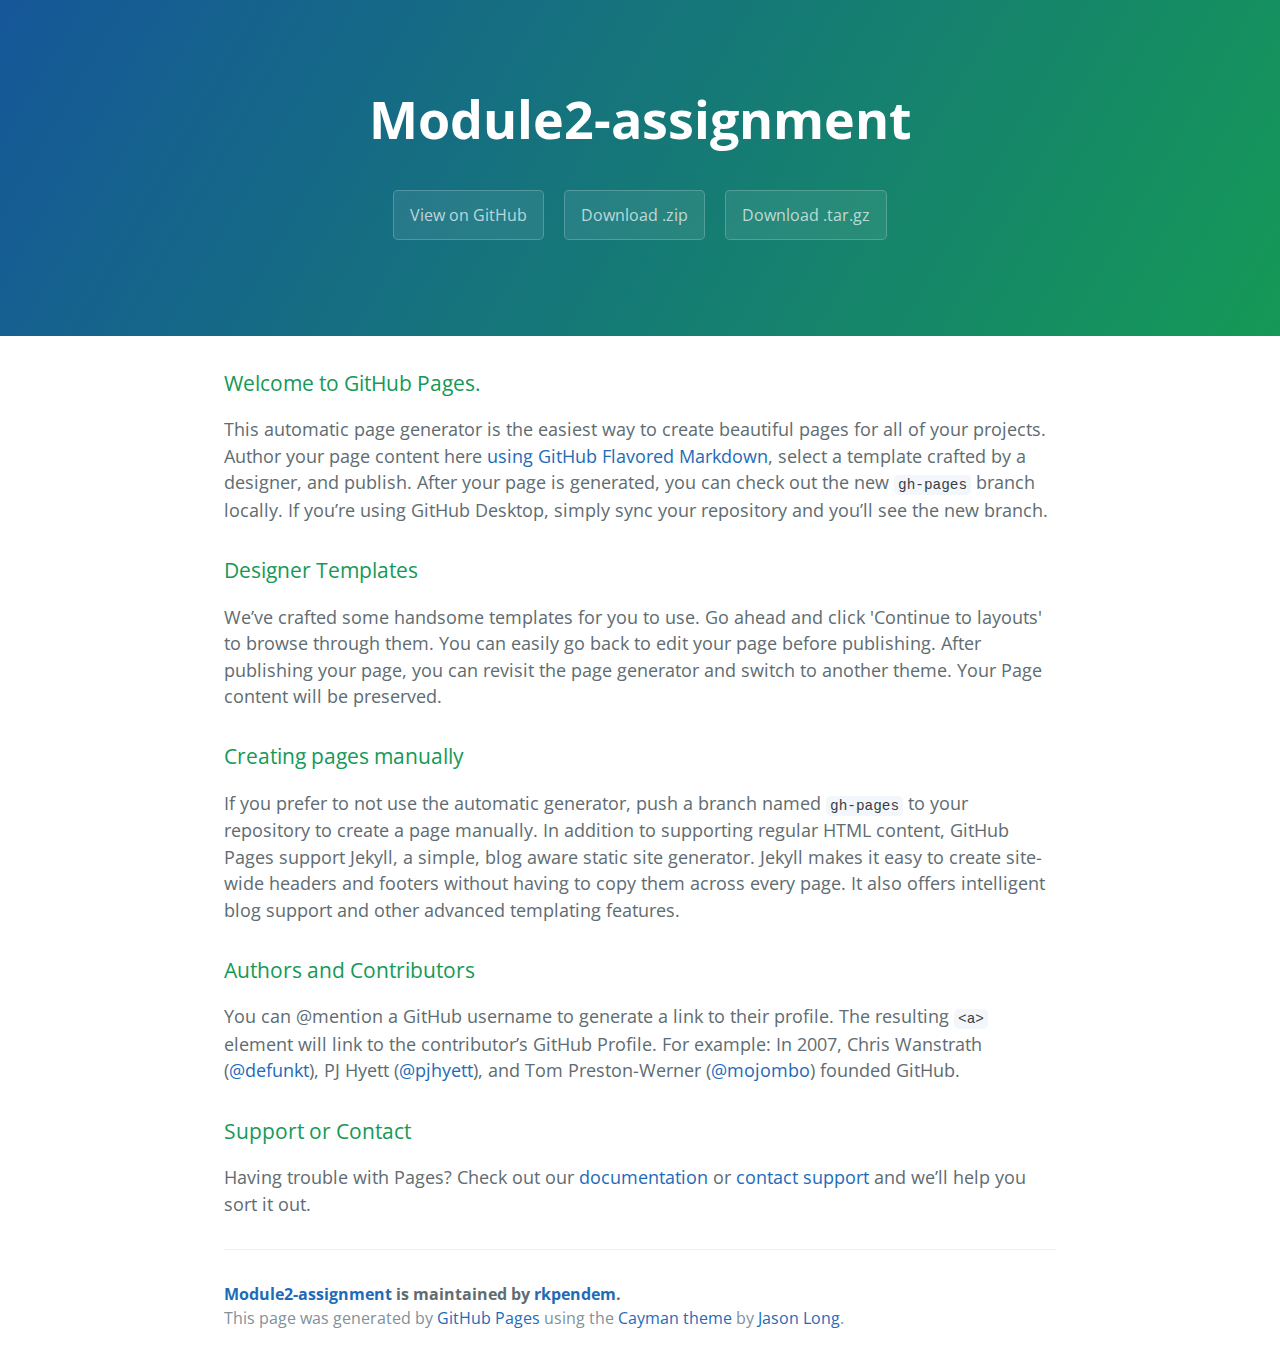
<file: index.html>
<!DOCTYPE html>
<html lang="en-us">
  <head>
    <meta charset="UTF-8">
    <title>Module2-assignment by rkpendem</title>
    <meta name="viewport" content="width=device-width, initial-scale=1">
    <link rel="stylesheet" type="text/css" href="stylesheets/normalize.css" media="screen">
    <link href='https://fonts.googleapis.com/css?family=Open+Sans:400,700' rel='stylesheet' type='text/css'>
    <link rel="stylesheet" type="text/css" href="stylesheets/stylesheet.css" media="screen">
    <link rel="stylesheet" type="text/css" href="stylesheets/github-light.css" media="screen">
  </head>
  <body>
    <section class="page-header">
      <h1 class="project-name">Module2-assignment</h1>
      <h2 class="project-tagline"></h2>
      <a href="https://github.com/rkpendem/Module2-Assignment" class="btn">View on GitHub</a>
      <a href="https://github.com/rkpendem/Module2-Assignment/zipball/master" class="btn">Download .zip</a>
      <a href="https://github.com/rkpendem/Module2-Assignment/tarball/master" class="btn">Download .tar.gz</a>
    </section>

    <section class="main-content">
      <h3>
<a id="welcome-to-github-pages" class="anchor" href="#welcome-to-github-pages" aria-hidden="true"><span aria-hidden="true" class="octicon octicon-link"></span></a>Welcome to GitHub Pages.</h3>

<p>This automatic page generator is the easiest way to create beautiful pages for all of your projects. Author your page content here <a href="https://guides.github.com/features/mastering-markdown/">using GitHub Flavored Markdown</a>, select a template crafted by a designer, and publish. After your page is generated, you can check out the new <code>gh-pages</code> branch locally. If you’re using GitHub Desktop, simply sync your repository and you’ll see the new branch.</p>

<h3>
<a id="designer-templates" class="anchor" href="#designer-templates" aria-hidden="true"><span aria-hidden="true" class="octicon octicon-link"></span></a>Designer Templates</h3>

<p>We’ve crafted some handsome templates for you to use. Go ahead and click 'Continue to layouts' to browse through them. You can easily go back to edit your page before publishing. After publishing your page, you can revisit the page generator and switch to another theme. Your Page content will be preserved.</p>

<h3>
<a id="creating-pages-manually" class="anchor" href="#creating-pages-manually" aria-hidden="true"><span aria-hidden="true" class="octicon octicon-link"></span></a>Creating pages manually</h3>

<p>If you prefer to not use the automatic generator, push a branch named <code>gh-pages</code> to your repository to create a page manually. In addition to supporting regular HTML content, GitHub Pages support Jekyll, a simple, blog aware static site generator. Jekyll makes it easy to create site-wide headers and footers without having to copy them across every page. It also offers intelligent blog support and other advanced templating features.</p>

<h3>
<a id="authors-and-contributors" class="anchor" href="#authors-and-contributors" aria-hidden="true"><span aria-hidden="true" class="octicon octicon-link"></span></a>Authors and Contributors</h3>

<p>You can @mention a GitHub username to generate a link to their profile. The resulting <code>&lt;a&gt;</code> element will link to the contributor’s GitHub Profile. For example: In 2007, Chris Wanstrath (<a href="https://github.com/defunkt" class="user-mention">@defunkt</a>), PJ Hyett (<a href="https://github.com/pjhyett" class="user-mention">@pjhyett</a>), and Tom Preston-Werner (<a href="https://github.com/mojombo" class="user-mention">@mojombo</a>) founded GitHub.</p>

<h3>
<a id="support-or-contact" class="anchor" href="#support-or-contact" aria-hidden="true"><span aria-hidden="true" class="octicon octicon-link"></span></a>Support or Contact</h3>

<p>Having trouble with Pages? Check out our <a href="https://help.github.com/pages">documentation</a> or <a href="https://github.com/contact">contact support</a> and we’ll help you sort it out.</p>

      <footer class="site-footer">
        <span class="site-footer-owner"><a href="https://github.com/rkpendem/Module2-Assignment">Module2-assignment</a> is maintained by <a href="https://github.com/rkpendem">rkpendem</a>.</span>

        <span class="site-footer-credits">This page was generated by <a href="https://pages.github.com">GitHub Pages</a> using the <a href="https://github.com/jasonlong/cayman-theme">Cayman theme</a> by <a href="https://twitter.com/jasonlong">Jason Long</a>.</span>
      </footer>

    </section>

  
  </body>
</html>
</file>
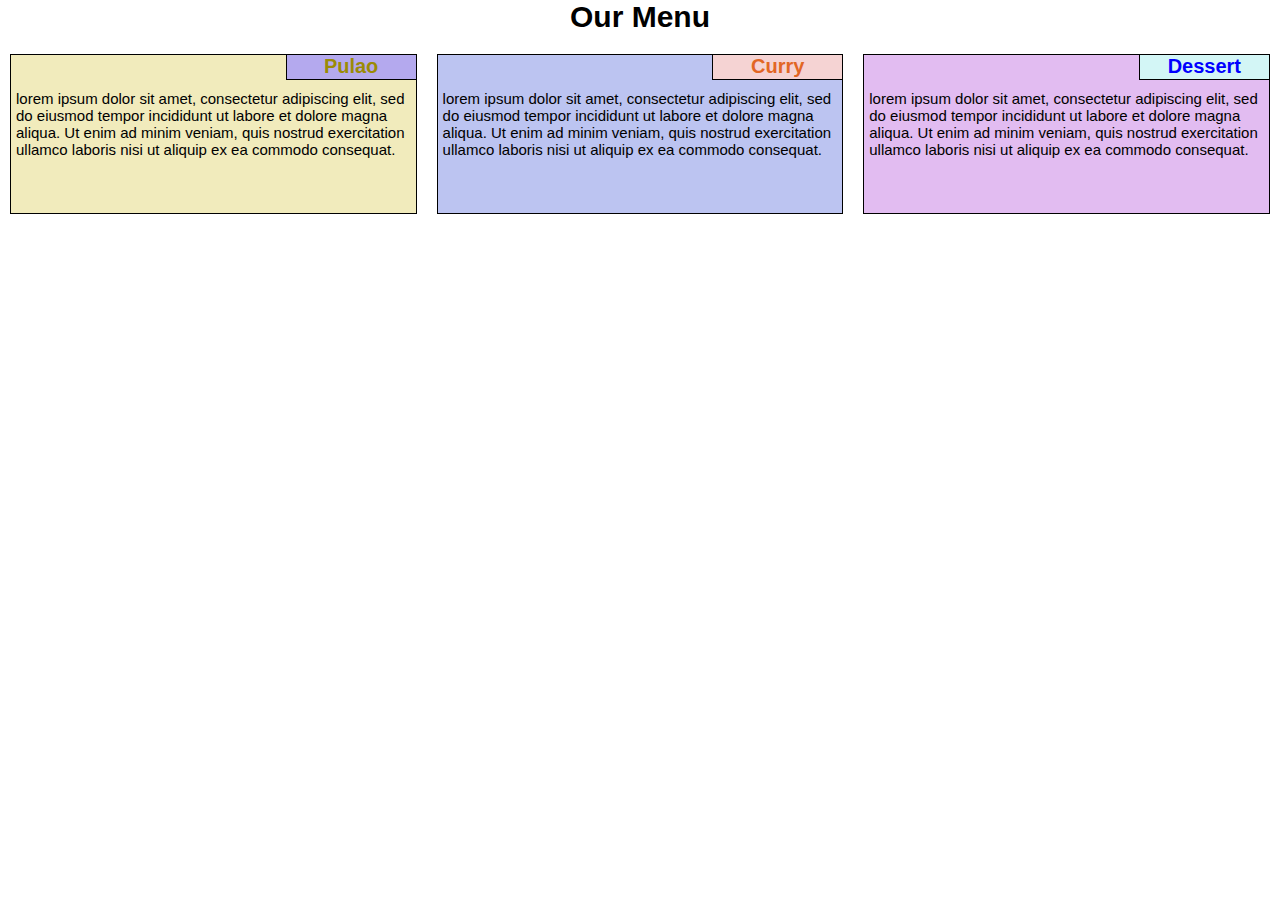
<file: site/index.html>
<!DOCTYPE html>
<html lang="en">
<head>
	<meta charset="utf-8">
	<title>Module2 Assignment</title>
	<meta name="viewport" content="width=device-width, initial-scale=1">	
	<link rel="stylesheet" href="css/style.css"/>
</head>
<body>
<!--Page Heading-->
	<header>
<!--Section1-->
		<h1>Our Menu</h1>
		<article class="row">
			<section class="col-lg-4 col-md-6">
				<div class="section1">
					<h2>Pulao</h2>
					<p>lorem ipsum dolor sit amet, consectetur adipiscing elit, sed do eiusmod tempor incididunt ut labore et dolore magna aliqua. Ut enim ad minim veniam, quis nostrud exercitation ullamco laboris nisi ut aliquip ex ea commodo consequat.</p>
				</div>
			</section>
<!--Section2-->		
			<section class="col-lg-4 col-md-6">
				<div class="section2">			
					<h2>Curry</h2>
					<p>lorem ipsum dolor sit amet, consectetur adipiscing elit, sed do eiusmod tempor incididunt ut labore et dolore magna aliqua. Ut enim ad minim veniam, quis nostrud exercitation ullamco laboris nisi ut aliquip ex ea commodo consequat.</p>
				</div>						
			</section>
<!--Section3-->		
			<section class="col-lg-4 col-md-12">
				<div class="section3">			
					<h2>Dessert</h2>
					<p>lorem ipsum dolor sit amet, consectetur adipiscing elit, sed do eiusmod tempor incididunt ut labore et dolore magna aliqua. Ut enim ad minim veniam, quis nostrud exercitation ullamco laboris nisi ut aliquip ex ea commodo consequat.</p>
				</div>					
			</section>
		</article>
	</header>		

</body>
</html>
</file>
<file: stylesheets/stylesheet.css>
* {
  box-sizing: border-box; }

body {
  padding: 0;
  margin: 0;
  font-family: "Open Sans", "Helvetica Neue", Helvetica, Arial, sans-serif;
  font-size: 16px;
  line-height: 1.5;
  color: #606c71; }

a {
  color: #1e6bb8;
  text-decoration: none; }
  a:hover {
    text-decoration: underline; }

.btn {
  display: inline-block;
  margin-bottom: 1rem;
  color: rgba(255, 255, 255, 0.7);
  background-color: rgba(255, 255, 255, 0.08);
  border-color: rgba(255, 255, 255, 0.2);
  border-style: solid;
  border-width: 1px;
  border-radius: 0.3rem;
  transition: color 0.2s, background-color 0.2s, border-color 0.2s; }
  .btn + .btn {
    margin-left: 1rem; }

.btn:hover {
  color: rgba(255, 255, 255, 0.8);
  text-decoration: none;
  background-color: rgba(255, 255, 255, 0.2);
  border-color: rgba(255, 255, 255, 0.3); }

@media screen and (min-width: 64em) {
  .btn {
    padding: 0.75rem 1rem; } }

@media screen and (min-width: 42em) and (max-width: 64em) {
  .btn {
    padding: 0.6rem 0.9rem;
    font-size: 0.9rem; } }

@media screen and (max-width: 42em) {
  .btn {
    display: block;
    width: 100%;
    padding: 0.75rem;
    font-size: 0.9rem; }
    .btn + .btn {
      margin-top: 1rem;
      margin-left: 0; } }

.page-header {
  color: #fff;
  text-align: center;
  background-color: #159957;
  background-image: linear-gradient(120deg, #155799, #159957); }

@media screen and (min-width: 64em) {
  .page-header {
    padding: 5rem 6rem; } }

@media screen and (min-width: 42em) and (max-width: 64em) {
  .page-header {
    padding: 3rem 4rem; } }

@media screen and (max-width: 42em) {
  .page-header {
    padding: 2rem 1rem; } }

.project-name {
  margin-top: 0;
  margin-bottom: 0.1rem; }

@media screen and (min-width: 64em) {
  .project-name {
    font-size: 3.25rem; } }

@media screen and (min-width: 42em) and (max-width: 64em) {
  .project-name {
    font-size: 2.25rem; } }

@media screen and (max-width: 42em) {
  .project-name {
    font-size: 1.75rem; } }

.project-tagline {
  margin-bottom: 2rem;
  font-weight: normal;
  opacity: 0.7; }

@media screen and (min-width: 64em) {
  .project-tagline {
    font-size: 1.25rem; } }

@media screen and (min-width: 42em) and (max-width: 64em) {
  .project-tagline {
    font-size: 1.15rem; } }

@media screen and (max-width: 42em) {
  .project-tagline {
    font-size: 1rem; } }

.main-content :first-child {
  margin-top: 0; }
.main-content img {
  max-width: 100%; }
.main-content h1, .main-content h2, .main-content h3, .main-content h4, .main-content h5, .main-content h6 {
  margin-top: 2rem;
  margin-bottom: 1rem;
  font-weight: normal;
  color: #159957; }
.main-content p {
  margin-bottom: 1em; }
.main-content code {
  padding: 2px 4px;
  font-family: Consolas, "Liberation Mono", Menlo, Courier, monospace;
  font-size: 0.9rem;
  color: #383e41;
  background-color: #f3f6fa;
  border-radius: 0.3rem; }
.main-content pre {
  padding: 0.8rem;
  margin-top: 0;
  margin-bottom: 1rem;
  font: 1rem Consolas, "Liberation Mono", Menlo, Courier, monospace;
  color: #567482;
  word-wrap: normal;
  background-color: #f3f6fa;
  border: solid 1px #dce6f0;
  border-radius: 0.3rem; }
  .main-content pre > code {
    padding: 0;
    margin: 0;
    font-size: 0.9rem;
    color: #567482;
    word-break: normal;
    white-space: pre;
    background: transparent;
    border: 0; }
.main-content .highlight {
  margin-bottom: 1rem; }
  .main-content .highlight pre {
    margin-bottom: 0;
    word-break: normal; }
.main-content .highlight pre, .main-content pre {
  padding: 0.8rem;
  overflow: auto;
  font-size: 0.9rem;
  line-height: 1.45;
  border-radius: 0.3rem; }
.main-content pre code, .main-content pre tt {
  display: inline;
  max-width: initial;
  padding: 0;
  margin: 0;
  overflow: initial;
  line-height: inherit;
  word-wrap: normal;
  background-color: transparent;
  border: 0; }
  .main-content pre code:before, .main-content pre code:after, .main-content pre tt:before, .main-content pre tt:after {
    content: normal; }
.main-content ul, .main-content ol {
  margin-top: 0; }
.main-content blockquote {
  padding: 0 1rem;
  margin-left: 0;
  color: #819198;
  border-left: 0.3rem solid #dce6f0; }
  .main-content blockquote > :first-child {
    margin-top: 0; }
  .main-content blockquote > :last-child {
    margin-bottom: 0; }
.main-content table {
  display: block;
  width: 100%;
  overflow: auto;
  word-break: normal;
  word-break: keep-all; }
  .main-content table th {
    font-weight: bold; }
  .main-content table th, .main-content table td {
    padding: 0.5rem 1rem;
    border: 1px solid #e9ebec; }
.main-content dl {
  padding: 0; }
  .main-content dl dt {
    padding: 0;
    margin-top: 1rem;
    font-size: 1rem;
    font-weight: bold; }
  .main-content dl dd {
    padding: 0;
    margin-bottom: 1rem; }
.main-content hr {
  height: 2px;
  padding: 0;
  margin: 1rem 0;
  background-color: #eff0f1;
  border: 0; }

@media screen and (min-width: 64em) {
  .main-content {
    max-width: 64rem;
    padding: 2rem 6rem;
    margin: 0 auto;
    font-size: 1.1rem; } }

@media screen and (min-width: 42em) and (max-width: 64em) {
  .main-content {
    padding: 2rem 4rem;
    font-size: 1.1rem; } }

@media screen and (max-width: 42em) {
  .main-content {
    padding: 2rem 1rem;
    font-size: 1rem; } }

.site-footer {
  padding-top: 2rem;
  margin-top: 2rem;
  border-top: solid 1px #eff0f1; }

.site-footer-owner {
  display: block;
  font-weight: bold; }

.site-footer-credits {
  color: #819198; }

@media screen and (min-width: 64em) {
  .site-footer {
    font-size: 1rem; } }

@media screen and (min-width: 42em) and (max-width: 64em) {
  .site-footer {
    font-size: 1rem; } }

@media screen and (max-width: 42em) {
  .site-footer {
    font-size: 0.9rem; } }
</file>
<file: stylesheets/github-light.css>
/*
The MIT License (MIT)

Copyright (c) 2016 GitHub, Inc.

Permission is hereby granted, free of charge, to any person obtaining a copy
of this software and associated documentation files (the "Software"), to deal
in the Software without restriction, including without limitation the rights
to use, copy, modify, merge, publish, distribute, sublicense, and/or sell
copies of the Software, and to permit persons to whom the Software is
furnished to do so, subject to the following conditions:

The above copyright notice and this permission notice shall be included in all
copies or substantial portions of the Software.

THE SOFTWARE IS PROVIDED "AS IS", WITHOUT WARRANTY OF ANY KIND, EXPRESS OR
IMPLIED, INCLUDING BUT NOT LIMITED TO THE WARRANTIES OF MERCHANTABILITY,
FITNESS FOR A PARTICULAR PURPOSE AND NONINFRINGEMENT. IN NO EVENT SHALL THE
AUTHORS OR COPYRIGHT HOLDERS BE LIABLE FOR ANY CLAIM, DAMAGES OR OTHER
LIABILITY, WHETHER IN AN ACTION OF CONTRACT, TORT OR OTHERWISE, ARISING FROM,
OUT OF OR IN CONNECTION WITH THE SOFTWARE OR THE USE OR OTHER DEALINGS IN THE
SOFTWARE.

*/

.pl-c /* comment */ {
  color: #969896;
}

.pl-c1 /* constant, variable.other.constant, support, meta.property-name, support.constant, support.variable, meta.module-reference, markup.raw, meta.diff.header */,
.pl-s .pl-v /* string variable */ {
  color: #0086b3;
}

.pl-e /* entity */,
.pl-en /* entity.name */ {
  color: #795da3;
}

.pl-smi /* variable.parameter.function, storage.modifier.package, storage.modifier.import, storage.type.java, variable.other */,
.pl-s .pl-s1 /* string source */ {
  color: #333;
}

.pl-ent /* entity.name.tag */ {
  color: #63a35c;
}

.pl-k /* keyword, storage, storage.type */ {
  color: #a71d5d;
}

.pl-s /* string */,
.pl-pds /* punctuation.definition.string, string.regexp.character-class */,
.pl-s .pl-pse .pl-s1 /* string punctuation.section.embedded source */,
.pl-sr /* string.regexp */,
.pl-sr .pl-cce /* string.regexp constant.character.escape */,
.pl-sr .pl-sre /* string.regexp source.ruby.embedded */,
.pl-sr .pl-sra /* string.regexp string.regexp.arbitrary-repitition */ {
  color: #183691;
}

.pl-v /* variable */ {
  color: #ed6a43;
}

.pl-id /* invalid.deprecated */ {
  color: #b52a1d;
}

.pl-ii /* invalid.illegal */ {
  color: #f8f8f8;
  background-color: #b52a1d;
}

.pl-sr .pl-cce /* string.regexp constant.character.escape */ {
  font-weight: bold;
  color: #63a35c;
}

.pl-ml /* markup.list */ {
  color: #693a17;
}

.pl-mh /* markup.heading */,
.pl-mh .pl-en /* markup.heading entity.name */,
.pl-ms /* meta.separator */ {
  font-weight: bold;
  color: #1d3e81;
}

.pl-mq /* markup.quote */ {
  color: #008080;
}

.pl-mi /* markup.italic */ {
  font-style: italic;
  color: #333;
}

.pl-mb /* markup.bold */ {
  font-weight: bold;
  color: #333;
}

.pl-md /* markup.deleted, meta.diff.header.from-file */ {
  color: #bd2c00;
  background-color: #ffecec;
}

.pl-mi1 /* markup.inserted, meta.diff.header.to-file */ {
  color: #55a532;
  background-color: #eaffea;
}

.pl-mdr /* meta.diff.range */ {
  font-weight: bold;
  color: #795da3;
}

.pl-mo /* meta.output */ {
  color: #1d3e81;
}
</file>
<file: site/css/style.css>
*{
	box-sizing: border-box;
  margin: 0;
  padding: 0;
}

h1{
	text-align: center;
  font-family: Arial;  
  font-size: 30px;
  margin-bottom: 10px;
}

h2{
  text-align: center;
  font-family: Helvetica;
  font-size: 20px;

  position: absolute;
  top: 0px;
  right: 0px;

  border: 1px solid #000000;
  border-top: 0px;
  border-right: 0px;

  width: 130px;
  height: 25px;

  background-color: #B4A9EE;
  color: #9B8B05;
}

.section1, .section2, .section3{
  border: 1px solid #000000;
  height: 160px;
  padding: 35px 5px 5px 5px;
  margin: 10px;
  position: relative;
}

.section1{
    background-color: #F1EBBC;  
}

.section2{
    background-color: #BCC4F1;
}

.section3{
    background-color: #E2BCF1;  
}

.section2>h2{
    background-color: #F5D3D3;
    color: #E26624;
}

.section3>h2{
    background-color: #D3F6F6;
    color: #0000ff;    
}

.row{
  width: 100%;
}

@media (min-width: 992px) {
  .col-lg-1, .col-lg-2, .col-lg-3, .col-lg-4, .col-lg-5, .col-lg-6, .col-lg-7, .col-lg-8, .col-lg-9, .col-lg-10, .col-lg-11, .col-lg-12 {
    float: left;

    font-family: sans-serif;
    font-size: 15px;
  }

  .col-lg-1 {
    width: 8.33%;
  }
  .col-lg-2 {
    width: 16.66%;
  }
  .col-lg-3 {
    width: 25%;
  }
  .col-lg-4 {
    width: 33.33%;
  }
  .col-lg-5 {
    width: 41.66%;
  }
  .col-lg-6 {
    width: 50%;
  }
  .col-lg-7 {
    width: 58.33%;
  }
  .col-lg-8 {
    width: 66.66%;
  }
  .col-lg-9 {
    width: 74.99%;
  }
  .col-lg-10 {
    width: 83.33%;
  }
  .col-lg-11 {
    width: 91.66%;
  }
  .col-lg-12 {
    width: 100%;
  }
}

@media (min-width: 768px) and (max-width: 991px) {
  .col-md-1, .col-md-2, .col-md-3, .col-md-4, .col-md-5, .col-md-6, .col-md-7, .col-md-8, .col-md-9, .col-md-10, .col-md-11, .col-md-12 {
    float: left;

    font-family: sans-serif;
    font-size: 15px;
  }

  .col-md-1 {
    width: 8.33%;
  }
  .col-md-2 {
    width: 16.66%;
  }
  .col-md-3 {
    width: 25%;
  }
  .col-md-4 {
    width: 33.33%;
  }
  .col-md-5 {
    width: 41.66%;
  }
  .col-md-6 {
    width: 50%;
  }
  .col-md-7 {
    width: 58.33%;
  }
  .col-md-8 {
    width: 66.66%;
  }
  .col-md-9 {
    width: 74.99%;
  }
  .col-md-10 {
    width: 83.33%;
  }
  .col-md-11 {
    width: 91.66%;
  }
  .col-md-12 {
    width: 100%;
  }
}
</file>
